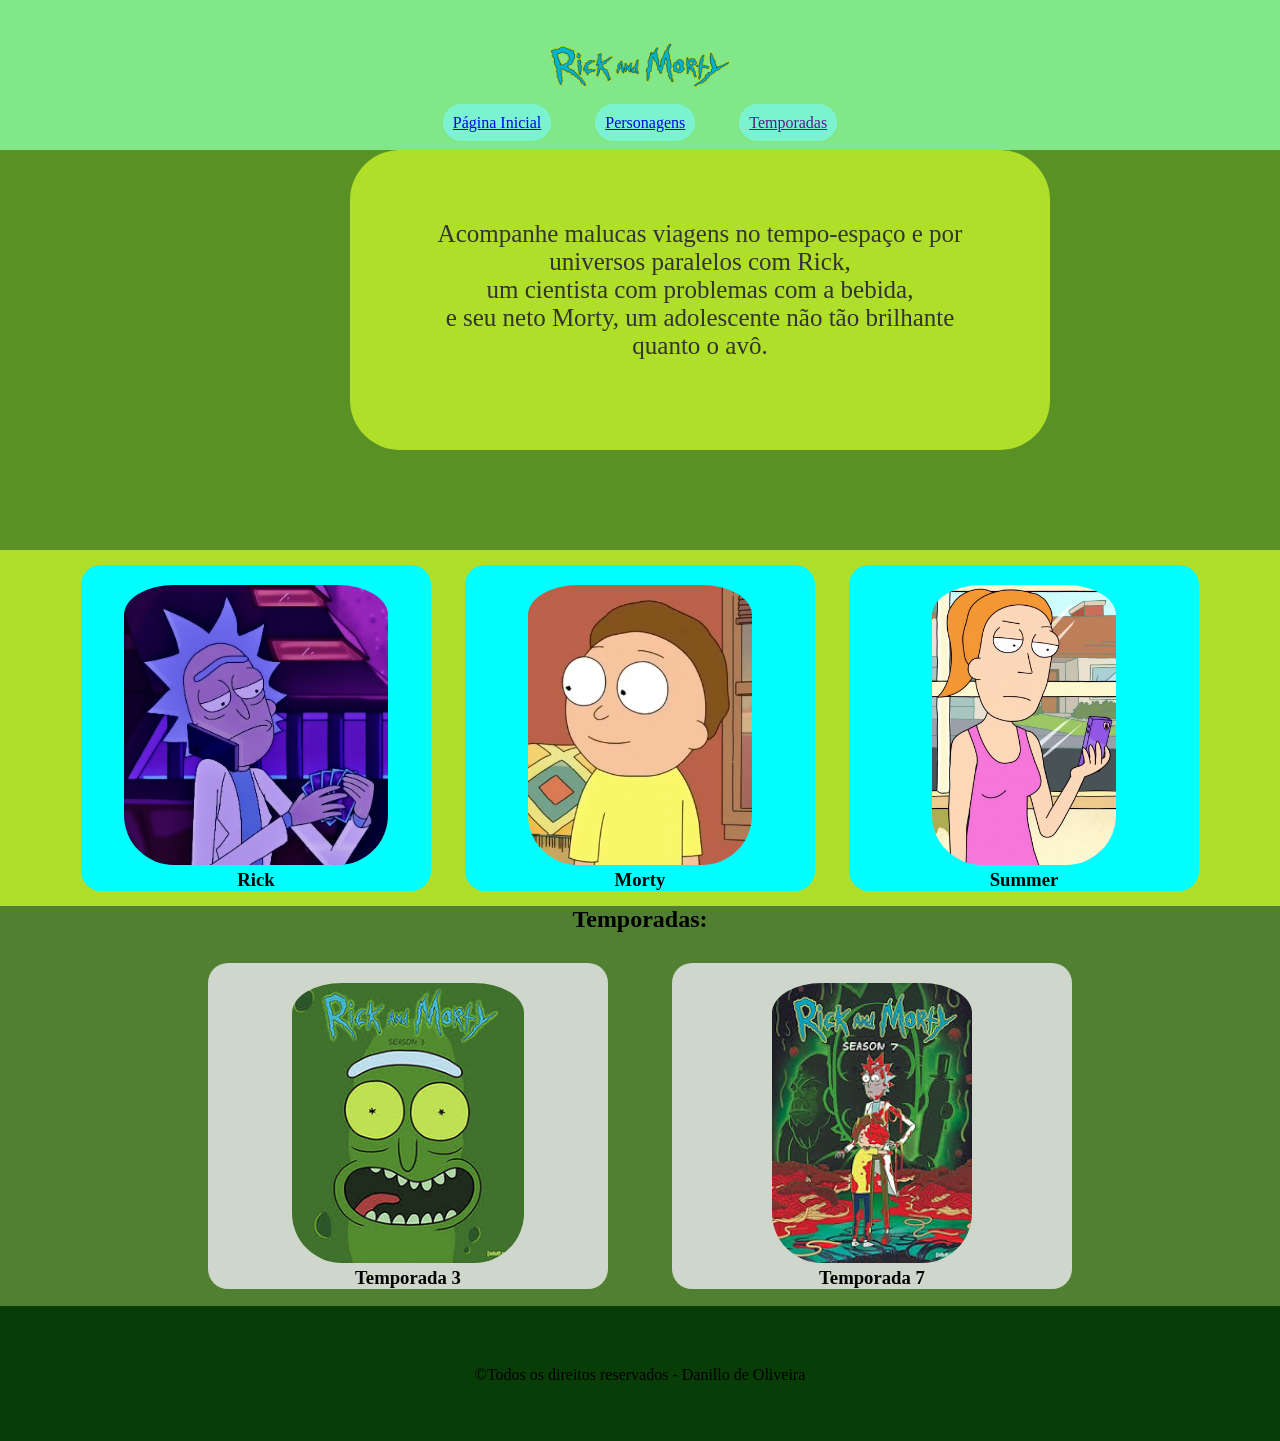
<file: index.html>
<!DOCTYPE html>
<html lang="pt-br">
<head>
    <meta charset="UTF-8">
    <meta name="viewport" content="width=device-width, initial-scale=1.0">
    <title>Rick and Morty</title>
    <link rel="stylesheet" href="style.css">
</head>
<body>
    <header>
        <img src="./imagens/Rick-and-Morty.png" alt="logo" id="rick" >
        <nav>
      
        <a href="./index.html " id="inicial">Página Inicial</a>
        <a href="./personagens.html" id="personagem">Personagens</a>
     <a href="" id="temp">Temporadas</a>
        </nav>
    </header>
    <main>
         
        <section id="cors" >
        
        <p id="paragrafo">Acompanhe malucas viagens no tempo-espaço e por universos paralelos com Rick,<br>
             um cientista com problemas com a bebida,<br> e seu neto Morty,
             um adolescente não tão brilhante quanto o avô.</p><!--texto sobre rick and morty-->
        </section>
        <section id="persona">
        <article class="card">
            <img src="./imagens/984ba4eafd168286f4e840de24f2976b.jpg" alt="rick">
            <h3>Rick</h3>
        </article>


        <article class="card">
            <img src="./imagens/Morty501.webp" alt="morty">
            <h3>Morty</h3>
        </article>

        <article class="card">
            <img src="./imagens/Summer_is_cool.webp" alt="summer">
            <h3>Summer</h3>
            
        </article>
        </section>

        <section id="temporadas">
            <h1>Temporadas:</h1>
            <article class="card-temporadas">
                <img src="./imagens/bannertemp.jfif" alt="temp3">
                <h3>Temporada 3</h3>
            </article>
            <article class="card-temporadas">
                <img src="./imagens/bannertemp7.jfif" alt="temp7">
                <h3>Temporada 7</h3>
            </article>
        </section>
        </main>
        <footer>
            <p>&copy;Todos os direitos reservados - Danillo de Oliveira</p>
        </footer>
</body>
</html>
</file>
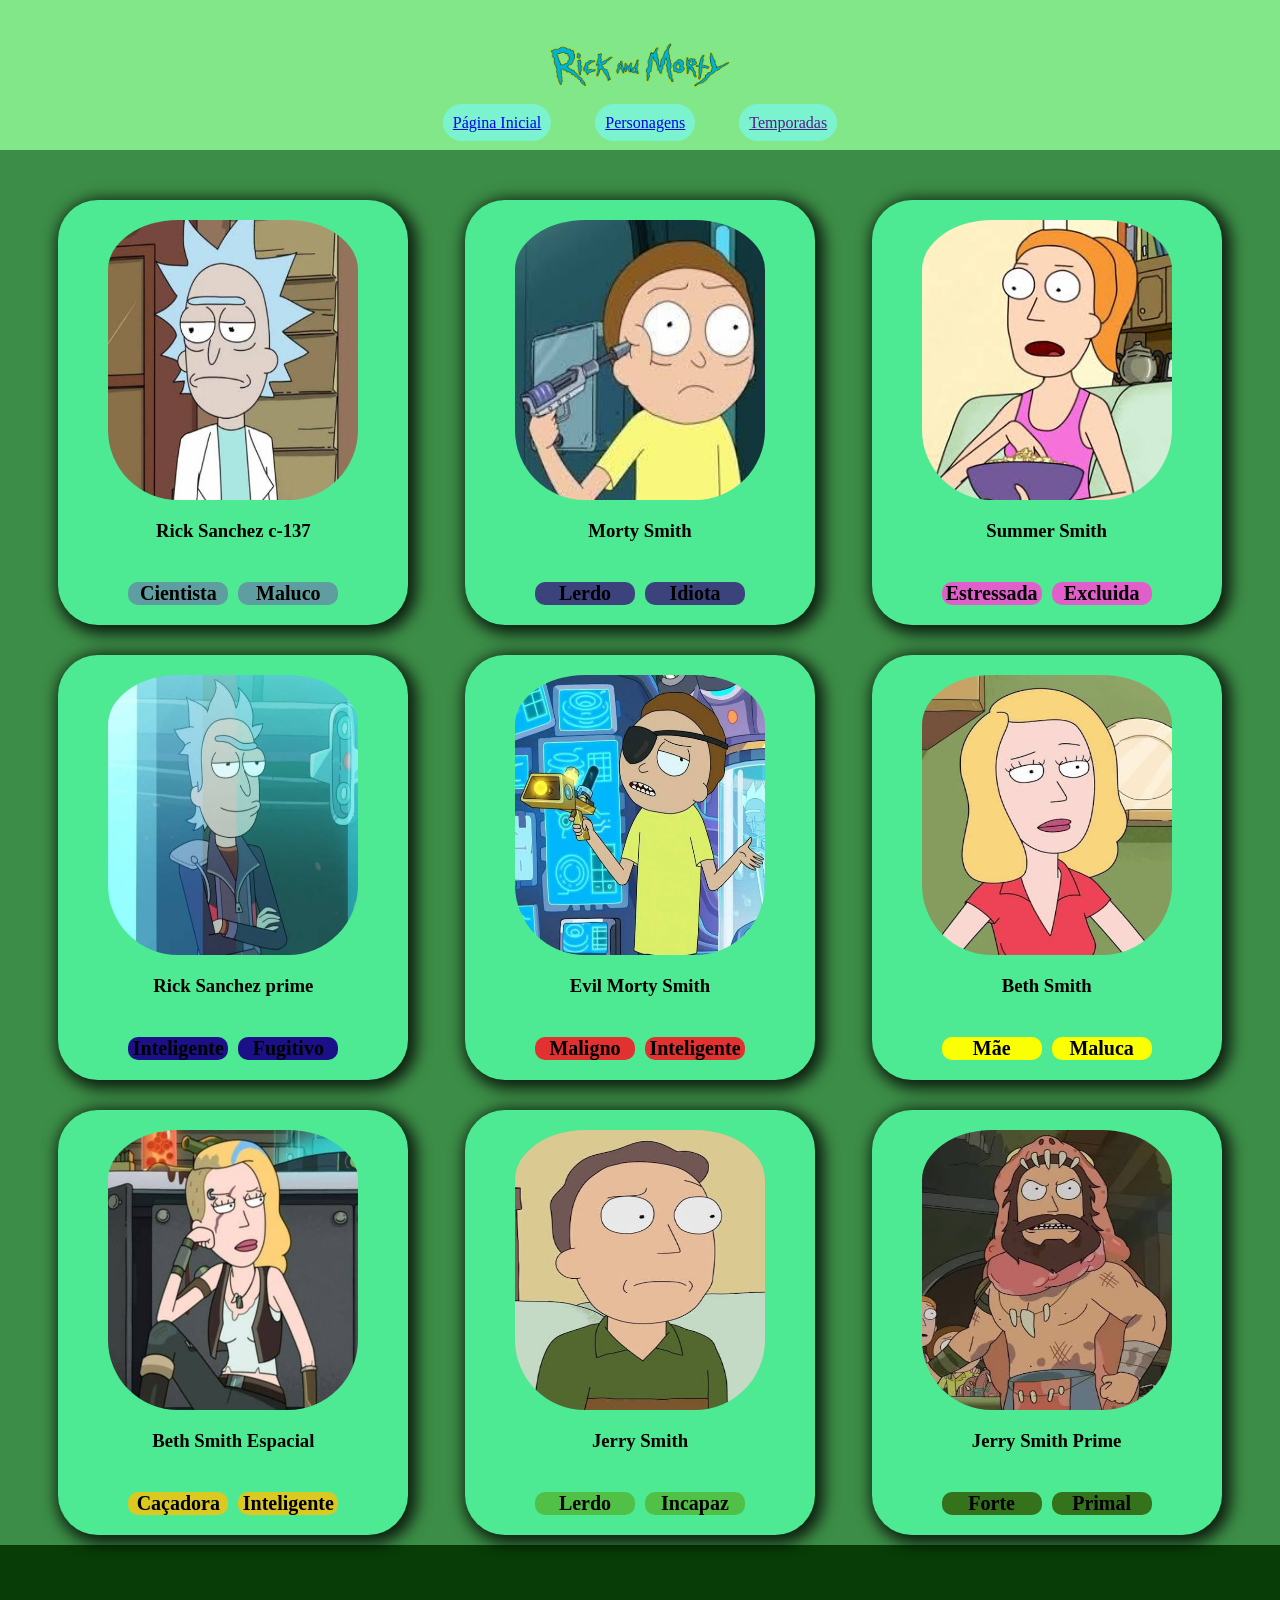
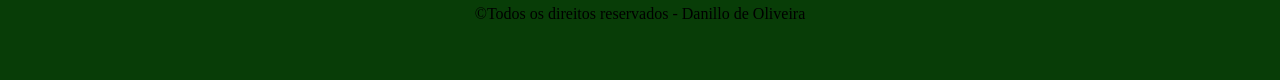
<file: personagens.html>
<!DOCTYPE html>
<html lang="pt-br">
<head>
    <meta charset="UTF-8">
    <meta name="viewport" content="width=device-width, initial-scale=1.0">
    <title>personagens</title>
    <link rel="stylesheet" href="./personagens.css">
</head>
<body>
    <header>
        <img src="./imagens/Rick-and-Morty.png" alt="logo" id="rick" >
        <nav>
      
        <a href="./index.html" id="inicial">Página Inicial</a>
        <a href="./personagens.html" id="personagem">Personagens</a>
     <a href="" id="temp">Temporadas</a>
        </nav>
    </header>
    <main>
    <section class="persona">
        <article class="card">
            <img src="./imagem/images.jfif" alt="rick">
            
            <h3>Rick Sanchez c-137</h3>
            <div class="caracteristicas">
            <h4 class="rick" >Cientista</h4>
        
            <h4 class="rick">Maluco</h4>
            </div>
        </article>

        <article class="card">
            <img src="./imagem/images (1).jfif" alt="morty">

            <h3>Morty Smith</h3>
            <div class="caracteristicas">
                <h4 class="morty">Lerdo</h4>
                <h4 class="morty">Idiota</h4>
            </div>
        </article>

        <article class="card">
            <img src="./imagem/images (2).jfif" alt="summer">
            <h3>Summer Smith</h3>
            <div class="caracteristicas">
                <h4 class="summer">Estressada</h4>
                <h4 class="summer">Excluida</h4>
            </div>
        </article>
    </section>
<section class="persona">
    <article class="card">
        <img src="./imagem/rick prime.jfif" alt="rick prime">
        <h3>Rick Sanchez prime</h3>
        <div class="caracteristicas">
            <h4 class="rickprime">Inteligente</h4>
            <h4 class="rickprime">Fugitivo</h4>
        </div>
    </article>
    <article class="card">
        <img src="./imagem/evil morty.jfif" alt="evil morty">
        <h3>Evil Morty Smith</h3>
        <div class="caracteristicas">
            <h4 class="evilmorty">Maligno</h4>
            <h4 class="evilmorty">Inteligente</h4>
        </div>
    </article>
    <article class="card">
<img src="./imagem/beth.jfif" alt="beth">
<h3>Beth Smith</h3>
<div class="caracteristicas">
            <h4 class="beth">Mãe</h4>
            <h4 class="beth">Maluca</h4>
        </div>
    </article>
</section>
<section class="persona">
    <article class="card">
        <img src="./imagem/beth espacial.jfif" alt="beth espacial">
        <h3>Beth Smith Espacial</h3>
        <div class="caracteristicas">
            <h4 class="bethespacial">Caçadora</h4>
            <h4 class="bethespacial">Inteligente</h4>
        </div>
        </article>
        <article class="card">
            <img src="./imagem/jerry.jfif" alt="jerry smith">
            <h3>Jerry Smith</h3>
            <div class="caracteristicas">
                <h4 class="jerry">Lerdo</h4>
                <h4 class="jerry">Incapaz</h4>
            </div>
        </article>
        <article class="card">
            <img src="./imagem/jerry prime.jfif" alt="jerry prime">
            <h3>Jerry Smith Prime</h3>
            <div class="caracteristicas">
                <h4 class="jerryprime">Forte</h4>
                <h4 class="jerryprime">Primal</h4>
            </div>
            </article>
</section>
    </main>
    <footer>
        <p>&copy;Todos os direitos reservados - Danillo de Oliveira</p>
    </footer>
</body>
</html>
</file>
<file: style.css>
*{margin: 0%;
    padding: 0%;
    box-sizing: border-box;
  }
  #rick{
   height: 110px;
      width: 200px;
  }
  /*tag rick para centralizar e regular tamanho da logo*/
  
  nav{text-align: center;
      background-color: rgb(129, 231, 137);
  }
  
  
  
      header{text-align: center;
     width: 100%;  background-color: rgb(129, 231, 137);
  height: 150px;
      }
      #inicial{
        margin: 20px;
        background-color: rgb(123, 243, 207);
        padding: 10px;
        border-radius: 20px;
        
    }
    #personagem{
        margin: 20px;
        background-color: rgb(123, 243, 207);
        padding: 10px;
        border-radius: 20px;
        
    }
    #temp{margin: 20px;
        background-color: rgb(123, 243, 207);
        padding: 10px;
        border-radius: 20px;}
  
      
     
          #wallpaper{
              background-color: rgb(42, 179, 24);
              width: 100%;
              height: 400px;
              
          }
  /*tags acima para ajustar cada botão do nav*/
  
  #cors{background-color: rgb(90, 145, 36);
        width: 100%;
        height: 400px;
        
        
}
  
          #paragrafo{
   font-size: 20px;
    padding: 70px;
    color: rgb(50, 51, 50);
    font-size: 25px;
    background-color: #b0df2a;
    border-radius: 50px;
    height: 300px;
    width: 700px;
    margin-left: 350px;
    text-align: center;
    
    
          }
      /*combo de styles para colocar texto do lado to texto*/
     
     .card{
      width: 350px;
      background-color:aqua;
      margin: 15px; 
      display: inline-block;
      text-align: center;
      border-radius: 20px;
     }
    
#persona{
    text-align: center;
background-color: #b0df2a;
}
     

          footer{height: 135px;
        background-color: #083d07;
        text-align: center;
        padding-top: 60px;
    }
img{
    height: 300px;
    border-radius: 50px;
    padding-top: 20px;
}
.card-temporadas{
    display: inline-block;
    text-align: center;
    background-color:#cfd6cb;
 width: 400px;
 margin: 30px;
 border-radius: 20px;
}
  
#temporadas{
    text-align: center;
    background-color:#528033;
    height: 400px;
    
}
</file>
<file: personagens.css>
*{margin: 0%;
    padding: 0%;
    box-sizing: border-box;
  }
  #rick{
    height: 110px;
       width: 200px;
   }
   /*tag rick para centralizar e regular tamanho da logo*/
   
   nav{text-align: center;
       background-color: rgb(129, 231, 137);
   }
   
   
   
       header{text-align: center;
      width: 100%;  background-color: rgb(129, 231, 137);
   height: 150px;
       }
       #inicial{
         margin: 20px;
         background-color: rgb(123, 243, 207);
         padding: 10px;
         border-radius: 20px;
       }
       #personagem{
        margin: 20px;
        background-color: rgb(123, 243, 207);
        padding: 10px;
        border-radius: 20px;
        
    }
h3{
font-family: Georgia, 'Times New Roman', Times, serif ;


}


       #temp{margin: 20px;
        background-color: rgb(123, 243, 207);
        padding: 10px;
        border-radius: 20px;}
        .card{
            width: 350px;
            background-color:rgb(77, 233, 147);
            display: inline-block;
            border-radius: 40px;
            display: flex;
            flex-direction: column;
            justify-content: space-around;
            align-items: center;
            gap: 20px;
            box-shadow: 4px 4px 15px 5px rgba(0,0,0,0.79);
            transform: translateY(20px);

           }
           img{
            height: 300px;
            border-radius: 70px;
            padding-top: 20px;
            width: 250px;
        }
        .persona{
            margin: 30px;
            display: flex;
            flex-direction: row;
            justify-content: space-around;
            
        }
        body{background-color: rgb(60, 141, 71);}
        .caracteristicas{
            display: flex;
            justify-content: space-around;
            flex-direction: row;
            margin: 20px;
            gap: 10px;
        }
        .morty{font-size: 20px;
            background-color: rgb(60, 67, 124);
            width: 100px;
            text-align: center;
            border-radius: 10px;}


        .rick{
            font-size: 20px;
            background-color: cadetblue;
            width: 100px;
            text-align: center;
            border-radius: 10px;

        }
        .summer{font-size: 20px;
            background-color: rgb(224, 95, 203);
            width: 100px;
            text-align: center;
            border-radius: 10px;
        }
        .rickprime{font-size: 20px;
            background-color: rgb(28, 16, 136);
            width: 100px;
            text-align: center;
            border-radius: 10px;}
        .evilmorty{font-size: 20px;
            background-color: rgb(226, 49, 49);
            width: 100px;
            text-align: center;
            border-radius: 10px;}
        .beth{font-size: 20px;
            background-color: rgb(251, 255, 3);
            width: 100px;
            text-align: center;
            border-radius: 10px;}
        .bethespacial{
            font-size: 20px;
            background-color: rgb(219, 201, 34);
            width: 100px;
            text-align: center;
            border-radius: 10px;
        }
        .jerry{font-size: 20px;
            background-color: rgb(80, 192, 70);
            width: 100px;
            text-align: center;
            border-radius: 10px;}
        .jerryprime{font-size: 20px;
            background-color: rgb(52, 114, 27);
            width: 100px;
            text-align: center;
            border-radius: 10px;}
            footer{height: 135px;
                background-color: #083d07;
                text-align: center;
                padding-top: 60px;
            }
</file>
